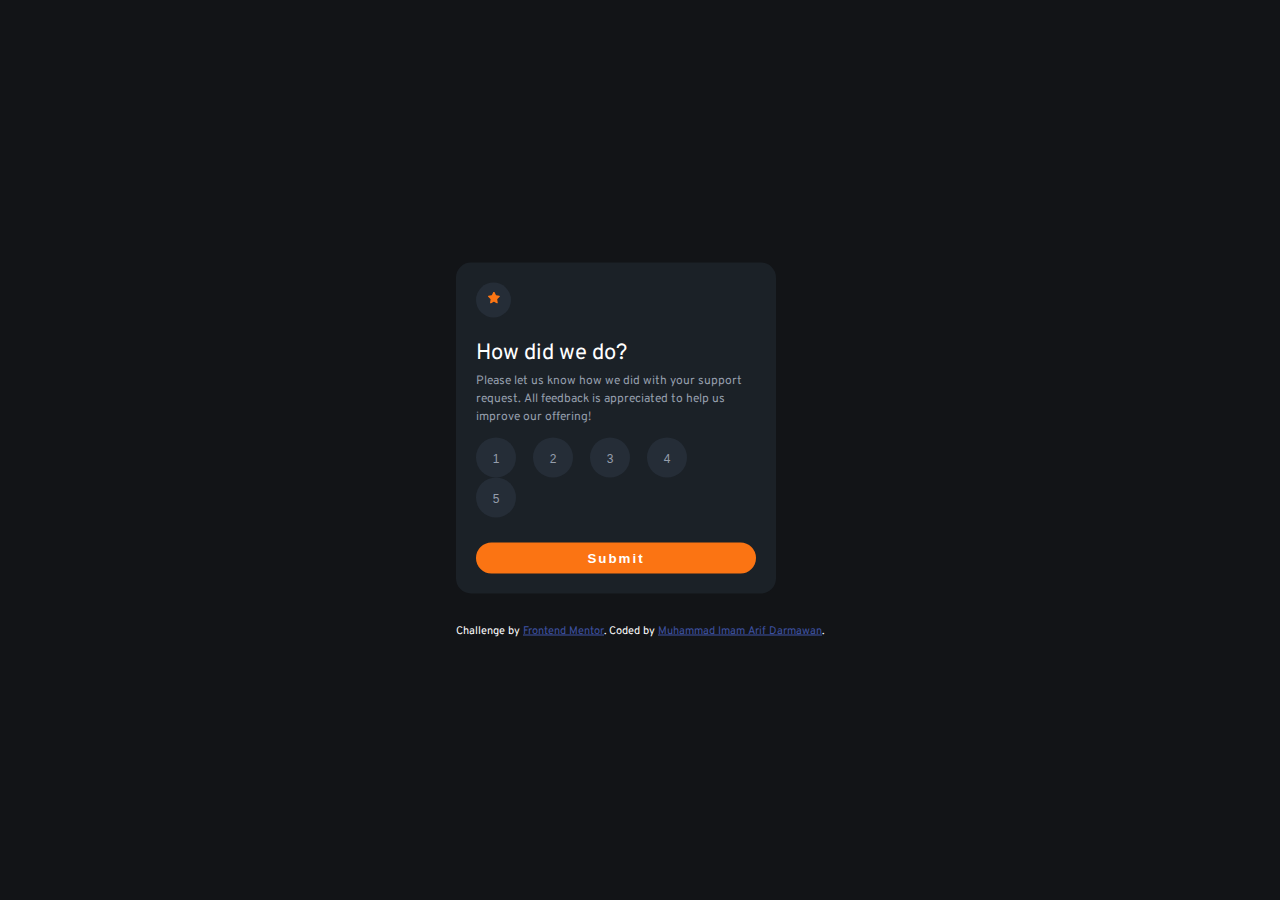
<file: index.html>
<!DOCTYPE html>
<html lang="en">
<head>
  <meta charset="UTF-8">
  <meta name="viewport" content="width=device-width, initial-scale=1.0"> <!-- displays site properly based on user's device -->

  <link rel="icon" type="image/png" sizes="32x32" href="./images/favicon-32x32.png">
  <link rel="stylesheet" href="style.css">
  <title>Frontend Mentor | Interactive rating component</title>

  <!-- Feel free to remove these styles or customise in your own stylesheet 👍 -->
  <style>
    .attribution { font-size: 11px; text-align: center; }
    .attribution a { color: hsl(228, 45%, 44%); }
  </style>
</head>
<body>


  <div class="container">
    <!-- Rating state start -->
    <div class="rating-container">
    <div class="rating-img">
      <img src="images/icon-star.svg" alt="">
    </div>
    <h3 class="title">How did we do?</h3>
    <p class="desc">Please let us know how we did with your support request. All feedback is appreciated 
    to help us improve our offering!
    </p>
    <div class="number">
      <button class="rating-val" value="1" data-rating-btn>1</button>
      <button class="rating-val" value="2" data-rating-btn>2</button>
      <button class="rating-val" value="3" data-rating-btn>3</button>
      <button class="rating-val" value="4" data-rating-btn>4</button>
      <button class="rating-val" value="5" data-rating-btn>5</button>
    </div>
    <button class="btn" data-submit-btn>Submit</button>
    </div>
    <!-- Rating state end -->

    <!-- Thank you state start -->
    <div class="thanks-container hidden">
      <div class="thanks-img">
        <img src="images/illustration-thank-you.svg" alt="">
      </div>
      <div class="give-rating">
        <p>You selected  <span id="spanNumber">0</span> out of 5</p>
      </div>
      <h3>  Thank you!
      </h3>
      <p>We appreciate you taking the time to give a rating. If you ever need more support, 
        don’t hesitate to get in touch!
      </p>
      </div>
      <!-- Thank you state end -->

  
  <div class="attribution">
    Challenge by <a href="https://www.frontendmentor.io?ref=challenge" target="_blank">Frontend Mentor</a>. 
    Coded by <a href="https://www.linkedin.com/in/muhammad-imam-arif-darmawan-49666a284/">Muhammad Imam Arif Darmawan</a>.
  </div>
</div>
<script src="script.js"></script>
</body>
</html>
</file>
<file: style.css>
@import url("https://fonts.googleapis.com/css2?family=Overpass:wght@400;700&display=swap");
body {
  background: hsl(216, 12%, 8%);
  color: hsl(0, 0%, 100%);
  font-family: "Overpass";
  font-size: 15px;
}

.container {
  transform: translate(-50%, -50%);
  position: absolute;
  top: 50%;
  left: 50%;
}
.container .hidden {
  display: none;
}
.container .rating-container {
  width: 280px;
  padding: 20px;
  border-radius: 15px;
  background: #1b2127;
}
.container .rating-container .rating-img {
  background: hsl(213, 19%, 18%);
  border-radius: 50%;
  width: 35px;
  height: 35px;
  text-align: center;
  align-items: center;
  line-height: 35px;
}
.container .rating-container .rating-img img {
  width: 12px;
  height: 12px;
}
.container .rating-container .title {
  margin-bottom: 0;
  font-weight: 400;
  font-size: 22px;
}
.container .rating-container .desc {
  margin-top: 5px;
  font-size: 12px;
  color: hsl(217, 12%, 63%);
  line-height: 18px;
}
.container .rating-container .number .rating-val.active {
  background-color: hsl(217, 12%, 63%);
  color: hsl(0, 0%, 100%);
}
.container .rating-container .number button {
  border: none;
  background-color: hsl(213, 19%, 18%);
  display: inline-block;
  width: 40px;
  height: 40px;
  border-radius: 50%;
  text-align: center;
  align-items: center;
  line-height: 40px;
  margin-right: 13px;
  font-size: 12px;
  color: hsl(217, 12%, 63%);
}
.container .rating-container .number button:hover {
  cursor: pointer;
  background-color: hsl(25, 97%, 53%);
  color: hsl(0, 0%, 100%);
}
.container .rating-container .btn {
  margin-top: 25px;
  background-color: hsl(25, 97%, 53%);
  color: hsl(0, 0%, 100%);
  padding: 8px;
  font-weight: 700;
  letter-spacing: 2px;
  border-radius: 20px;
  border: none;
  width: 100%;
}
.container .rating-container .btn:hover {
  background-color: hsl(0, 0%, 100%);
  color: hsl(25, 97%, 53%);
  cursor: pointer;
}
.container .thanks-container {
  text-align: center;
  width: 300px;
  border-radius: 15px;
  padding: 20px;
  background: #1b2127;
}
.container .thanks-container .thanks-img {
  margin-top: 20px;
}
.container .thanks-container .give-rating {
  background: hsl(213, 19%, 18%);
  color: hsl(25, 97%, 53%);
  border-radius: 10px;
  width: 170px;
  margin: 0 auto;
}
.container .thanks-container .give-rating p {
  padding: 5px;
  color: hsl(25, 97%, 53%);
}
.container .thanks-container h3 {
  font-size: 22px;
  margin-bottom: 0;
}
.container .thanks-container p {
  font-size: 13px;
  color: hsl(217, 12%, 63%);
}
.container .attribution {
  margin-top: 30px;
}/*# sourceMappingURL=style.css.map */
</file>
